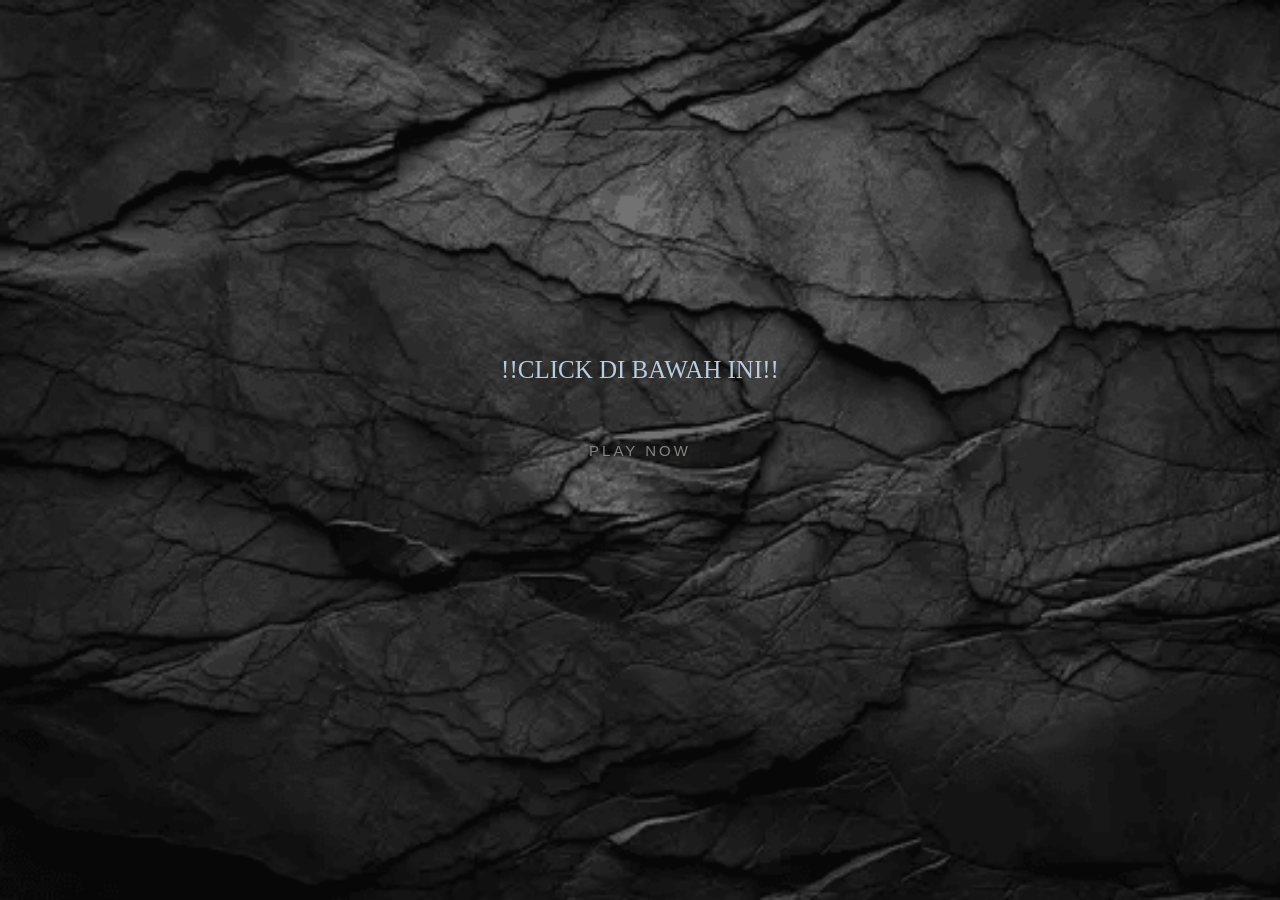
<file: index.html>
<!DOCTYPE html>
<html lang="en">
<head>
    <meta charset="UTF-8">
    <meta name="viewport" content="width=device-width, initial-scale=1.0">
    <title>Play Untuk Masuk</title>
</head>
<body>
    <style>
*,html {
    margin: 0;
    padding: 0;
}

body {
    display: flex;
    justify-content: center;
    align-items: center;
    min-height: 100vh;
    background: url('img/background2.png') no-repeat;
    background-size: cover;
    background-position: center;
}
.container-text {
  user-select: none;
  -webkit-user-select: none;
  -ms-user-select: none;     
  display: flex;
  position: absolute;
  justify-content: center;
  align-items: center;
  font-size: 25px;
  top: -80px;
  height: 100vh;
  color: rgb(184, 205, 224);
}
button {
 border: none;
 position: relative;
 width: 200px;
 height: 73px;
 padding: 0;
 z-index: 2;
-webkit-mask-image: url("data:image/svg+xml,%3Csvg xmlns='http://www.w3.org/2000/svg' viewBox='0 0 726 252.17'%3E%3Cpath d='M483.92 0S481.38 24.71 466 40.11c-11.74 11.74-24.09 12.66-40.26 15.07-9.42 1.41-29.7 3.77-34.81-.79-2.37-2.11-3-21-3.22-27.62-.21-6.92-1.36-16.52-2.82-18-.75 3.06-2.49 11.53-3.09 13.61S378.49 34.3 378 36a85.13 85.13 0 0 0-30.09 0c-.46-1.67-3.17-11.48-3.77-13.56s-2.34-10.55-3.09-13.61c-1.45 1.45-2.61 11.05-2.82 18-.21 6.67-.84 25.51-3.22 27.62-5.11 4.56-25.38 2.2-34.8.79-16.16-2.47-28.51-3.39-40.21-15.13C244.57 24.71 242 0 242 0H0s69.52 22.74 97.52 68.59c16.56 27.11 14.14 58.49 9.92 74.73C170 140 221.46 140 273 158.57c69.23 24.93 83.2 76.19 90 93.6 6.77-17.41 20.75-68.67 90-93.6 51.54-18.56 103-18.59 165.56-15.25-4.21-16.24-6.63-47.62 9.93-74.73C656.43 22.74 726 0 726 0z'/%3E%3C/svg%3E");
-webkit-mask-repeat: no-repeat;
-webkit-mask-position: center;
-webkit-mask-size: 100% 100%;
mask-image: url("data:image/svg+xml,%3Csvg xmlns='http://www.w3.org/2000/svg' viewBox='0 0 726 252.17'%3E%3Cpath d='M483.92 0S481.38 24.71 466 40.11c-11.74 11.74-24.09 12.66-40.26 15.07-9.42 1.41-29.7 3.77-34.81-.79-2.37-2.11-3-21-3.22-27.62-.21-6.92-1.36-16.52-2.82-18-.75 3.06-2.49 11.53-3.09 13.61S378.49 34.3 378 36a85.13 85.13 0 0 0-30.09 0c-.46-1.67-3.17-11.48-3.77-13.56s-2.34-10.55-3.09-13.61c-1.45 1.45-2.61 11.05-2.82 18-.21 6.67-.84 25.51-3.22 27.62-5.11 4.56-25.38 2.2-34.8.79-16.16-2.47-28.51-3.39-40.21-15.13C244.57 24.71 242 0 242 0H0s69.52 22.74 97.52 68.59c16.56 27.11 14.14 58.49 9.92 74.73C170 140 221.46 140 273 158.57c69.23 24.93 83.2 76.19 90 93.6 6.77-17.41 20.75-68.67 90-93.6 51.54-18.56 103-18.59 165.56-15.25-4.21-16.24-6.63-47.62 9.93-74.73C656.43 22.74 726 0 726 0z'/%3E%3C/svg%3E");
mask-repeat: no-repeat;
mask-position: center;
mask-size: 100% 100%;
cursor: pointer;
background-color: transparent;
transform: translateY(8px)
}

button:after {
 content: '';
 position: absolute;
 left: 0;
 right: 0;
 bottom: 0;
 box-shadow: 0px 0 0 0 white;
 transition: all 2s ease;
}

button:hover:after {
 box-shadow: 0px -13px 56px 12px #ffffffa6;
}

button span {
 position: absolute;
 width: 100%;
 font-size: 15px;
 font-weight: 100;
 left: 50%;
 top: 39%;
 letter-spacing: 3px;
 text-align: center;
 transform: translate(-50%,-50%);
 color: rgb(134, 132, 129);
 transition: all 2s ease;
}

button:hover span {
 color: white;
}

button:before {
 content: '';
 position: absolute;
 width: 0;
 height: 100%;
 background-color: black;
 left: 50%;
 top: 50%;
 transform: translate(-50%, -50%);
 transition: all 1s ease;
}

button:hover:before {
 width: 100%;
}
    </style>
<!-- TEXT -->
<div class="container-text">
    <p>!!CLICK DI BAWAH INI!!</p>
</div>
<!-- TEXT END -->
 
<!-- BUTTON -->
<button onclick="window.location.href='home.html'">
  <span>PLAY NOW</span>
</button>
<!-- BUTTON END -->
</body>
</html>
</file>
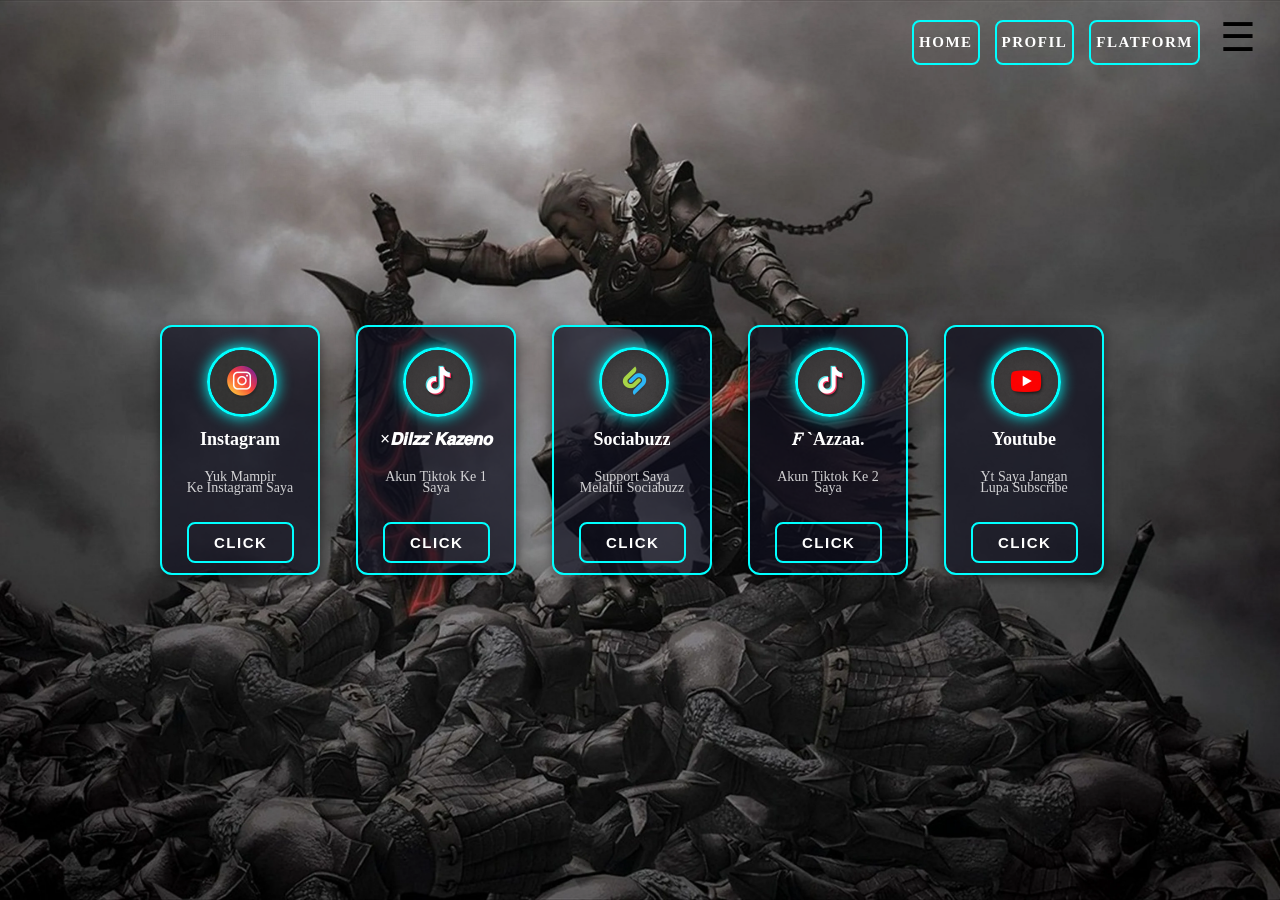
<file: flatform.html>
<!DOCTYPE html>
<html lang="en">
<head>
  <meta charset="UTF-8">
  <meta name="viewport" content="width=device-width, initial-scale=1.0">
  <title>Flatform Saya</title>
  <link rel="stylesheet" href="style.css" />
</head>
<body>
 <!-- CARD -->
<div class="platform-container">
  
  <div class="neon-cardflatform">
    <div class="neon-cardflatform-content">
      <img src="img/instagram.png" class="profile-img">
      <div class="text-flatform"><h3>Instagram</h3></div>
      <div class="text-p"><p>Yuk Mampir</p></div>
      <div class="text-p"><p>Ke Instagram Saya</p></div>
      <a href="https://www.instagram.com/f4dil.24" class="button-flatform"><button class="block-button">Click</button></a>
    </div>
  </div>

  <div class="neon-cardflatform">
    <div class="neon-cardflatform-content">
      <img src="img/tiktok.png" class="profile-img">
      <div class="text-flatform"><h3>×𝘿𝙞𝙡𝙯𝙯`𝙆𝙖𝙯𝙚𝙣𝙤</h3></div>
      <div class="text-p"><p>Akun Tiktok Ke 1</p></div>
      <div class="text-p"><p>Saya</p></div>
      <a href="https://www.tiktok.com/@dilzzkazeno" class="button-flatform"><button class="block-button">Click</button></a>
    </div>
  </div>

  <div class="neon-cardflatform">
    <div class="neon-cardflatform-content">
      <img src="img/sociabuzz.png" class="profile-img">
      <div class="text-flatform"><h3>Sociabuzz</h3></div>
      <div class="text-p"><p>Support Saya</p></div>
      <div class="text-p"><p>Melalui Sociabuzz</p></div>
      <a href="https://sociabuzz.com/dilzzkazeno/support" class="button-flatform"><button class="block-button">Click</button></a>
    </div>
  </div>

  <div class="neon-cardflatform">
    <div class="neon-cardflatform-content">
      <img src="img/tiktok.png" class="profile-img">
      <div class="text-flatform"><h3>𝐹 `Azzaa.</h3></div>
      <div class="text-p"><p>Akun Tiktok Ke 2</p></div>
      <div class="text-p"><p>Saya</p></div>
      <a href="https://www.tiktok.com/@dilzz853" class="button-flatform"><button class="block-button">Click</button></a>
    </div>
  </div>

  <div class="neon-cardflatform">
    <div class="neon-cardflatform-content">
      <img src="img/Youtube.png" class="profile-img">
      <div class="text-flatform"><h3>Youtube</h3></div>
      <div class="text-p"><p>Yt Saya Jangan</p></div>
      <div class="text-p"><p>Lupa Subscribe</p></div>
      <a href="https://www.youtube.com/@dilzzkazeno" class="button-flatform"><button class="block-button">Click</button></a>
    </div>
  </div>

</div>
 <!-- CARD END -->

 <!-- HAMBURGER -->
<div class="menu-container">
  <div class="hamburger" onclick="toggleMenu()">
    ☰
  </div>

  <div class="dropdown" id="dropdownMenu">
    <a class="text-hamburger" href="index.html">Ke Halaman Awal</a>
  </div>
</div>
<script>
function toggleMenu() {
  var menu = document.getElementById("dropdownMenu");
  if (menu.style.display === "block") {
    menu.style.display = "none";
  } else {
    menu.style.display = "block";
  }
}
</script>
<!-- HAMBURGER END -->

 <!-- BUTTON -->
  <div class="container-button">
  <a href="home.html" class="neon-button">Home</a>
  <a href="profile.html" class="neon-button">Profil</a>
  <a href="flatform.html" class="neon-button">Flatform</a>
  </div>
 <!-- BUTTON END -->

</body>
</html>
</file>
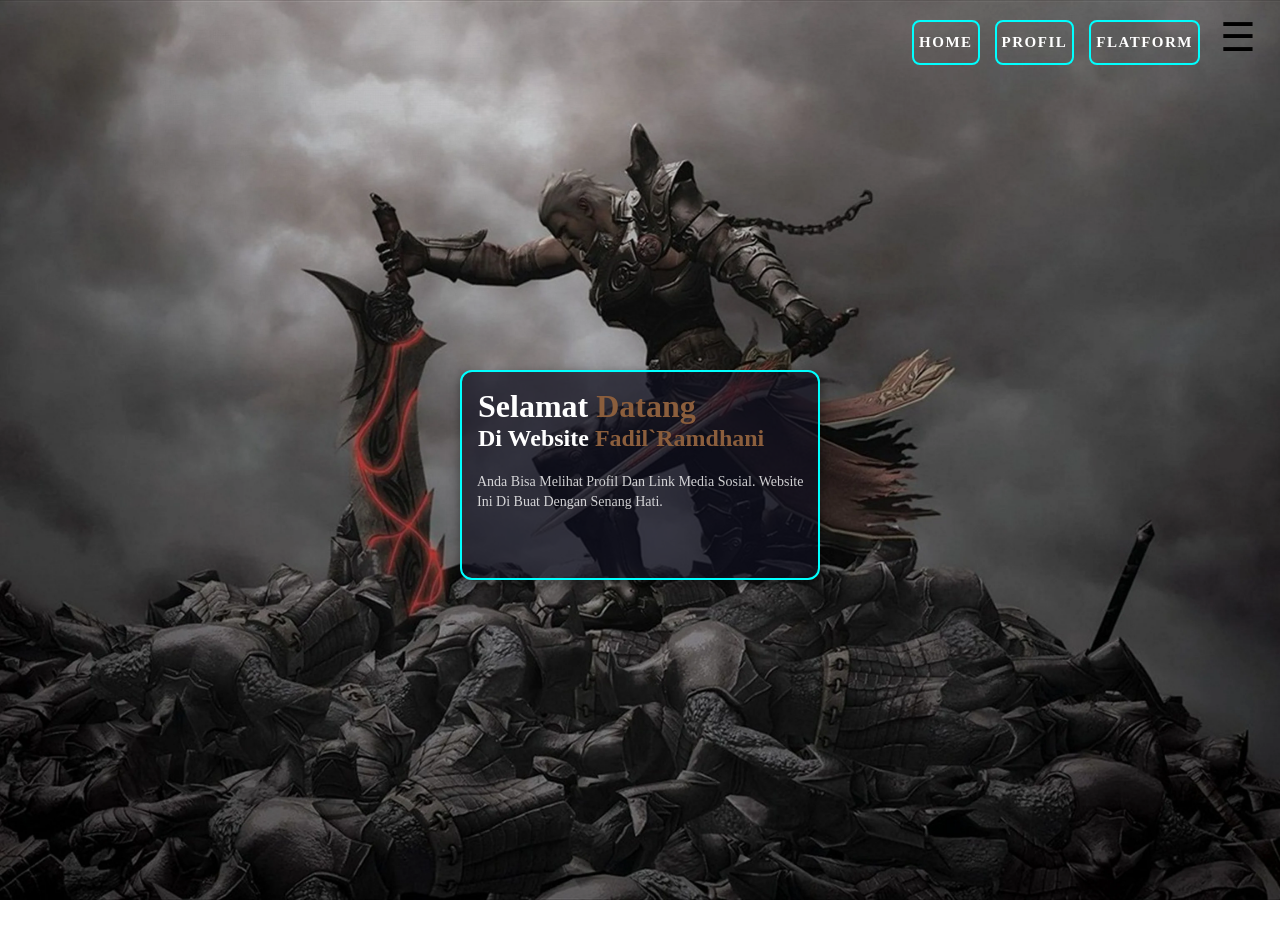
<file: home.html>
<!DOCTYPE html>
<html lang="en">
<head>
  <meta charset="UTF-8">
  <meta name="viewport" content="width=device-width, initial-scale=1.0">
  <title>Home</title>
  <link rel="stylesheet" href="style.css" />
</head>
<body>
 <!-- BUTTON -->
  <div class="container-button">
  <a href="home.html" class="neon-button">Home</a>
  <a href="profile.html" class="neon-button">Profil</a>
  <a href="flatform.html" class="neon-button">Flatform</a>
  </div>
 <!-- BUTTON END -->

 <div class="container">

  <!-- Pesan -->
  <div class="neon-Home">
    <div class="neon-Home-content">
      <h1>Selamat <span class="highlight">Datang</span></h1>
      <h2>Di Website <span class="highlight">Fadil`Ramdhani</span></h2>
      <p>
        Anda Bisa Melihat Profil Dan Link Media Sosial.
        Website Ini Di Buat Dengan Senang Hati.
      </p>
    </div>
  </div>
<!-- Pesan End -->


<!-- HAMBURGER -->
<div class="menu-container">
  <div class="hamburger" onclick="toggleMenu()">
    ☰
  </div>

  <div class="dropdown" id="dropdownMenu">
    <a class="text-hamburger" href="index.html">Ke Halaman Awal</a>
  </div>
</div>
<script>
function toggleMenu() {
  var menu = document.getElementById("dropdownMenu");
  if (menu.style.display === "block") {
    menu.style.display = "none";
  } else {
    menu.style.display = "block";
  }
}
</script>
<!-- HAMBURGER END -->
</body>
</html>
</file>
<file: style.css>
*,html {
    margin: 0;
    padding: 0;
    box-sizing: border-box;
}

body {
    display: flex;
    justify-content: center;
    align-items: center;
    width: 100%;
    height: 100vh;
    min-height: 100vh;
    margin: 0;
    background: url('img/background.webp') no-repeat;
    background-size: cover;
    background-position: center;
    background-attachment: fixed;
}

/* FOTO */
body {
  margin: 0;
}

.container {
  margin-top: 50px;
  display: flex;
  flex-direction: column; 
  justify-content: center;
  align-items: center;
  min-height: 100vh;
  gap: 40px;
}

.card-body {
  width: 60%;
  max-width: 800px;
  height: 250px;
  display: flex;
  justify-content: center;
  align-items: stretch;
  gap: 1.25rem;
  transition: all 400ms;
}

.card {
  flex: 1;
  height: 100%;
  transition: all 400ms;
  cursor: pointer;
  background: transparent;
}
.card > img {
  display: block;
  width: 100%;
  height: 100%;
  object-fit: cover;
}

.card {
  flex: 1;
  height: 100%;
  transition: all 400ms;
  cursor: pointer;
  background: transparent;
}
.card:nth-child(odd) {
  translate: 0 -20px;
}
.card:nth-child(even) {
  translate: 0 20px;
}
.container:hover .card:not(:hover) {
  filter: grayscale(100%);
}
.card:hover {
  flex: 3;
}
/* FOTO END */

/* BUTTON */
.container-button {
  position: absolute;
  top: 20px;
  right: 80px;
  display: flex;
  gap: 15px;
}
.neon-button {
  position: relative;
  display: inline-block;
  text-decoration: none;
  padding: 12px 5px;
  font-size: 15px;
  font-weight: 700;
  color: #fff;
  background: transparent;
  border: 2px solid #0ff;
  border-radius: 8px;
  cursor: pointer;
  overflow: hidden;
  outline: none;
  transition: all 0.4s ease;
  z-index: 1;
  text-transform: uppercase;
  letter-spacing: 1.5px;
}

/* Efek glow saat hover */
.neon-button:hover {
  box-shadow:
    0 0 8px #0ff,
    0 0 15px #0ff,
    0 0 25px #0ff;
}

/* Animasi border mengalir (pseudo-element) */
.neon-button::before {
  content: '';
  position: absolute;
  top: 0;
  left: -100%;
  width: 100%;
  height: 100%;
  background: linear-gradient(
    90deg,
    transparent,
    rgba(0, 255, 255, 0.4),
    transparent
  );
  transition: left 0.8s ease;
  z-index: -1;
}

.neon-button:hover::before {
  left: 100%;
}

/* Feedback klik (opsional) */
.click-pulse {
  position: absolute;
  top: 0;
  left: 0;
  width: 100%;
  height: 100%;
  background: rgba(0, 255, 255, 0.2);
  opacity: 0;
  animation: pulse 0.5s ease-out;
  pointer-events: none;
  border-radius: 8px;
}

@keyframes pulse {
  0% { opacity: 0.6; transform: scale(0.95); }
  100% { opacity: 0; transform: scale(1.2); }
}
/* BUTTON END */

/* PROFILE */
.neon-card {
  width: 300px;
  max-width: 90%;
  background: rgba(15, 15, 30, 0.7);
  border: 2px solid #0ff;
  border-radius: 12px;
  overflow: hidden;
  user-select: none;
  box-shadow:
    0 4px 12px rgba(0, 0, 0, 0.5),
    0 0 0 0 transparent;
  transition: all 0.4s ease;
  position: relative;
}

.neon-card:hover {
  transform: translateY(-4px);
  box-shadow:
    0 0 10px #0ff,
    0 0 20px #0ff,
    0 0 30px rgba(0, 255, 255, 0.3);
}

/* Gambar di dalam card */
.neon-card img {
  width: 100%;
  height: 140px; 
  object-fit: cover;
  display: block;
}

/* Konten teks */
.neon-card-content {
  padding: 16px;
  color: white;
}

.neon-card h3 {
  margin: 0 0 8px 0;
  font-size: 18px;
  font-weight: 700;
  letter-spacing: 0.5px;
}

.neon-card p {
  margin: 0;
  font-size: 14px;
  color: rgba(255, 255, 255, 0.8);
  line-height: 1.4;
}

/* Animasi sapuan cahaya (opsional saat hover) */
.neon-card::before {
  content: '';
  position: absolute;
  top: 0;
  left: -100%;
  width: 100%;
  height: 100%;
  background: linear-gradient(
    90deg,
    transparent,
    rgba(0, 255, 255, 0.2),
    transparent
  );
  transition: left 0.9s ease;
  pointer-events: none;
  z-index: 1;
}

.neon-card:hover::before {
  left: 100%;
}
/* PROFILE END */

@keyframes zoomIn {
  from {
    opacity: 0;
    transform: scale(0.8);
  }
  to {
    opacity: 1;
    transform: scale(1);
  }
}

.neon-card {
  animation: zoomIn 1s ease forwards;
}

/* CONTAINER */
.platform-container {
  display: grid;
  grid-template-columns: repeat(auto-fit, minmax(150px, 1fr));
  justify-content: center;
  align-items: center;
  gap: 20px;
  padding: 20px;
  margin-top: 60px auto;
  max-width: 1000px; 
  width: 100%;
  flex-wrap: wrap;
}

/* CARD */
.neon-cardflatform {
  position: relative;
  width: 160px;
  height: 250px;
  background: rgba(15, 15, 30, 0.7);
  border: 2px solid #0ff;
  border-radius: 12px;
  overflow: hidden;
  box-shadow:
    0 4px 12px rgba(0, 0, 0, 0.5);
  transition: all 0.4s ease;
}

/* Hover effect */
.neon-cardflatform:hover {
  transform: translateY(-6px);
  box-shadow:
    0 0 10px #0ff,
    0 0 20px #0ff,
    0 0 30px rgba(0, 255, 255, 0.3);
}

/* Konten */
.neon-cardflatform-content {
  padding: 16px;
  color: white;
}

.neon-cardflatform h3 {
  margin: 0 0 8px 0;
  font-size: 18px;
}

.neon-cardflatform p {
  margin: 0;
  font-size: 14px;
  color: rgba(255,255,255,0.8);
}

/* Efek sapuan cahaya */
.neon-cardflatform::before {
  content: '';
  position: absolute;
  top: 0;
  left: -100%;
  width: 100%;
  height: 100%;
  background: linear-gradient(
    90deg,
    transparent,
    rgba(0,255,255,0.2),
    transparent
  );
  transition: left 0.8s ease;
}

.neon-cardflatform:hover::before {
  left: 100%;
}

@keyframes zoomIn {
  from {
    opacity: 0;
    transform: scale(0.8);
  }
  to {
    opacity: 1;
    transform: scale(1);
  }
}

.neon-cardflatform {
  animation: zoomIn 2s ease forwards;
}
/* CARD END */

/* Konten teks */
.text-flatform {
  user-select: none;
  display: flex;
  justify-content: center;
  align-items: center;
  margin-top: 70px;
  padding: 16px;
  color: white;
}

.text-p {
  user-select: none; 
  display: flex;
  justify-content: center;
  align-items: center;
  margin-top: -5px;
  top: 150px;
  left: 5px;
}
/* Konten END */


/* BUTTON FLATFORM*/
.button-flatform {
  text-decoration: none;
  display: flex;
  position: absolute;
  justify-content: center;
  align-items: center;
  top: 195px;
  left: 25px;
  gap: 15px;
}

.block-button {
  position: relative;
  display: inline-block;
  padding: 10px 25px;
  font-size: 15px;
  font-weight: 700;
  color: #fff;
  background: transparent;
  border: 2px solid #0ff;
  border-radius: 8px;
  cursor: pointer;
  overflow: hidden;
  outline: none;
  transition: all 0.4s ease;
  z-index: 1;
  text-transform: uppercase;
  letter-spacing: 1.5px;
}

/* BUTTON END */

/* Pesan Home */
.neon-Home {
  width: 400px;
  height: 210px;
  max-width: 90%;
  background: rgba(15, 15, 30, 0.7);
  border: 2px solid #0ff;
  border-radius: 12px;
  overflow: hidden;
  box-shadow:
    0 4px 12px rgba(0, 0, 0, 0.5),
    0 0 0 0 transparent;
  transition: all 0.4s ease;
  position: relative;
  user-select: none;
}

.neon-Home:hover {
  transform: translateY(-4px);
  box-shadow:
    0 0 10px #0ff,
    0 0 20px #0ff,
    0 0 30px rgba(0, 255, 255, 0.3);
}

/* Konten teks */
.neon-Home-content {
  padding: 16px;
  color: white;
}

.neon-Home h3 {
  margin: 0 0 8px 0;
  font-size: 18px;
  font-weight: 700;
  letter-spacing: 0.5px;
}

.neon-Home p {
  position: absolute;
  justify-content: center;
  top: 100px;
  left: 15px;
  margin: 0;
  font-size: 14px;
  color: rgba(255, 255, 255, 0.8);
  line-height: 1.4;
}

.highlight {
    color: #8b5e3c;
}

/* Animasi sapuan cahaya (opsional saat hover) */
.neon-Home::before {
  content: '';
  position: absolute;
  top: 0;
  left: -100%;
  width: 100%;
  height: 100%;
  background: linear-gradient(
    90deg,
    transparent,
    rgba(0, 255, 255, 0.2),
    transparent
  );
  transition: left 0.9s ease;
  pointer-events: none;
  z-index: 1;
}

.neon-Home:hover::before {
  left: 100%;
}
/* Pesan Home End */



/* HAMBURGER */
.menu-container {
  position: absolute;
  display: inline-block;
  width: 40px;
  height: 5px;
  margin: 6px 0;
  top: 8px;
  right: 20px;
  user-select: none;
}

.hamburger {
  font-size: 40px;
  cursor: pointer;
}

.text-hamburger {
  font-size: 15px;
}
.dropdown {
  display: none;
  position: absolute;
  right: 0;
  background-color: #2b2b2b;
  min-width: 150px;
  border-radius: 20px;
  padding: 5px 0;
}

.dropdown a {
  display: block;
  padding: 15px 15px;
  text-decoration: none;
  color: white;
}

.dropdown a:hover {
  background-color: #3a3a3a;
}

/* HAMBURGER END */

/* IMAGE BULAT */
.profile-img {
  width: 70px;
  height: 70px;
  display: block;
  margin-bottom: 15px;
  position: absolute;
  justify-content: center;
  top: 20px;           
  left: 45px;          
  border-radius: 50%;  
  object-fit: cover;   
  border: 3px solid #0ff;
  box-shadow: 0 0 15px #0ff;
}
/* IMG BULAT END */
</file>
